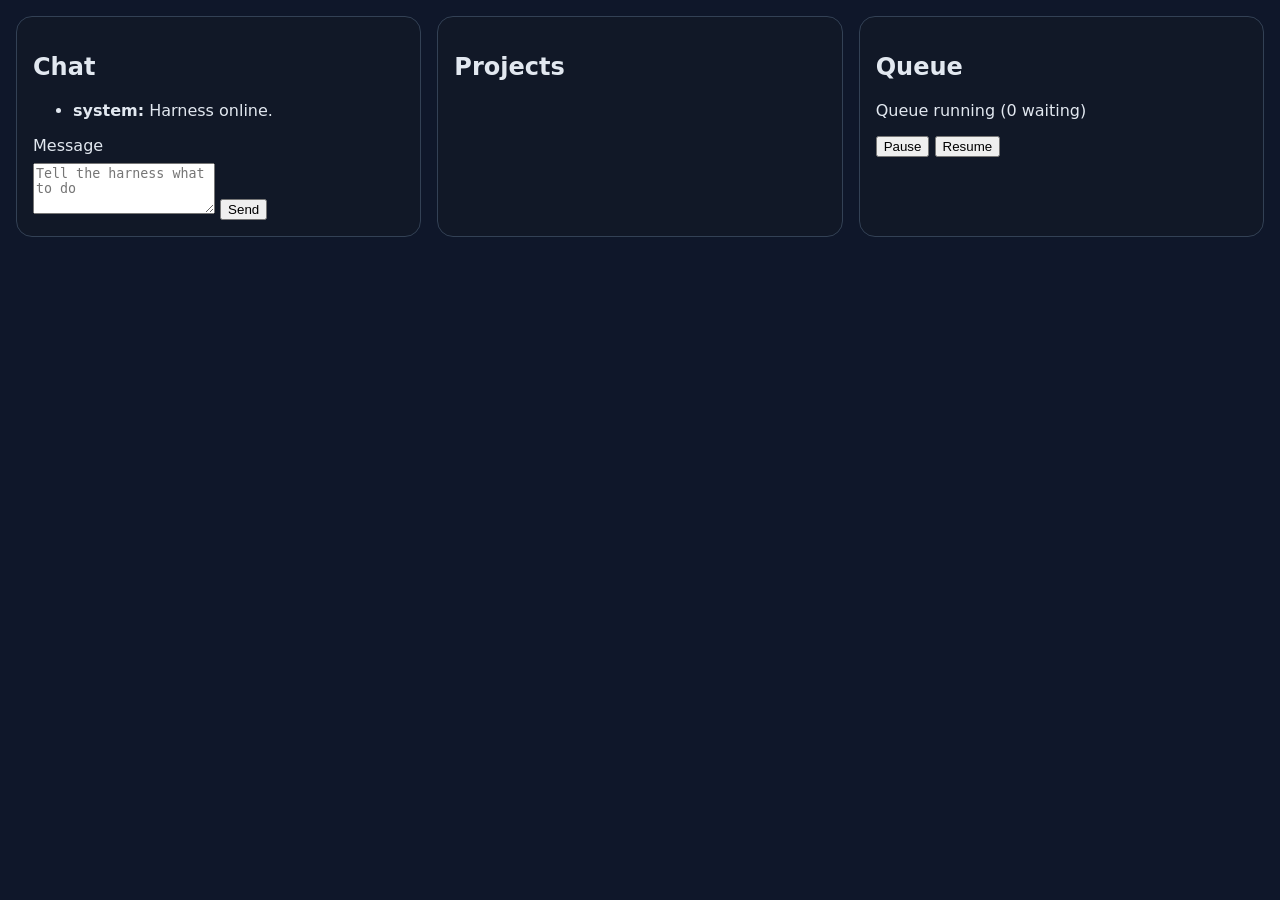
<file: jobs/harness-control-room/starter/index.html>
<!doctype html>
<html lang="en">
  <head>
    <meta charset="utf-8">
    <meta name="viewport" content="width=device-width, initial-scale=1">
    <title>Qaymark Control Room</title>
    <link rel="stylesheet" href="styles.css">
    <script defer src="app.js"></script>
  </head>
  <body>
    <main class="shell">
      <section class="panel chat-panel">
        <h1>Chat</h1>
        <ul id="chat-log" aria-live="polite"></ul>
        <form id="chat-form">
          <label class="field-label" for="chat-input">Message</label>
          <textarea id="chat-input" rows="3" placeholder="Tell the harness what to do"></textarea>
          <button id="send-message" type="submit" data-action="send-message">Send</button>
        </form>
      </section>
      <section class="panel">
        <h2>Projects</h2>
        <ul id="project-list"></ul>
      </section>
      <section class="panel">
        <h2>Queue</h2>
        <div id="status-panel"></div>
        <ul id="queue-list"></ul>
        <div class="actions">
          <button id="pause-queue" type="button" data-action="pause-queue">Pause</button>
          <button id="resume-queue" type="button" data-action="resume-queue">Resume</button>
        </div>
      </section>
    </main>
  </body>
</html>
</file>
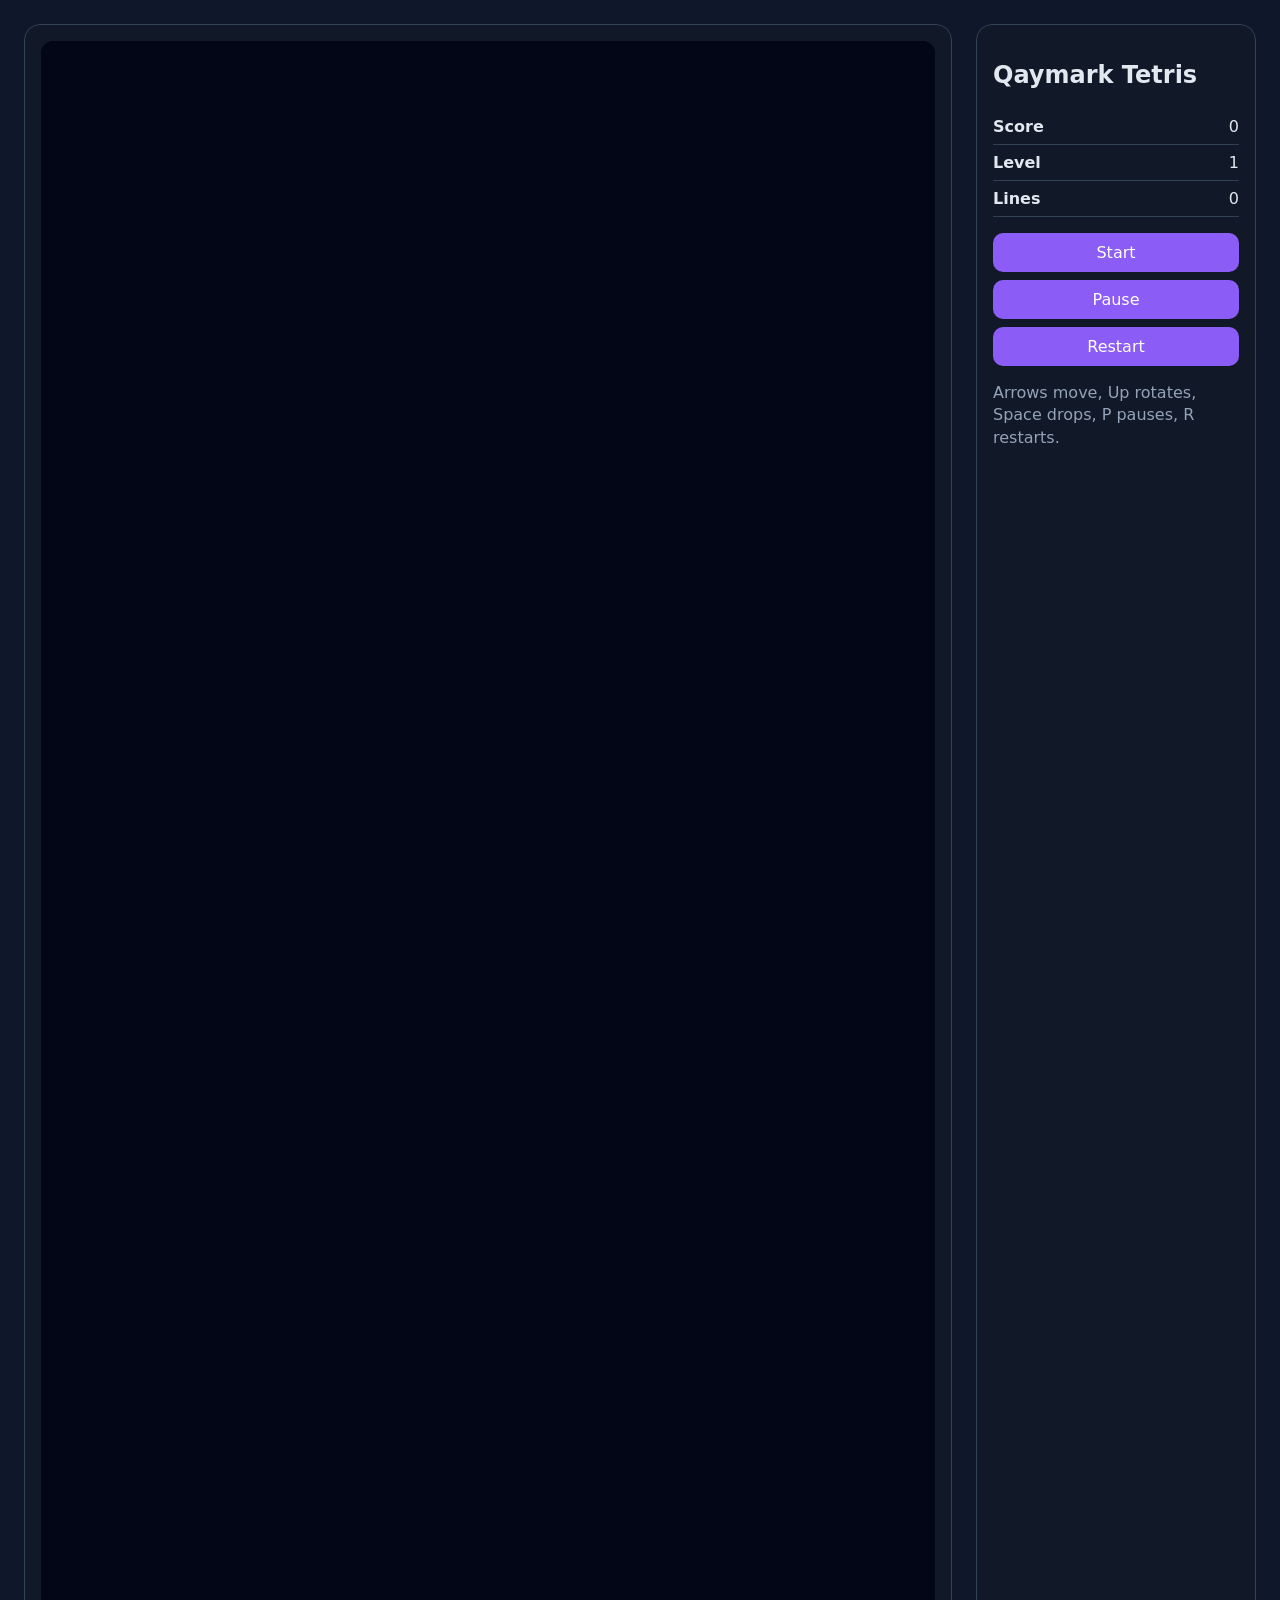
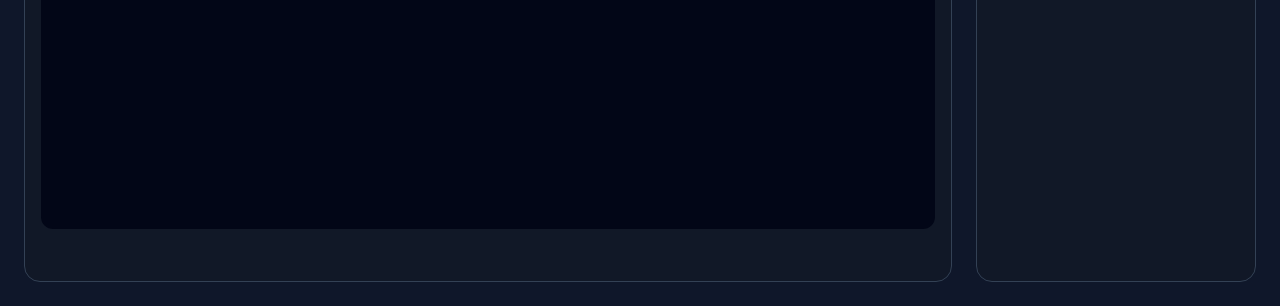
<file: jobs/tetris-web/starter/index.html>
<!doctype html>
<html lang="en">
  <head>
    <meta charset="utf-8">
    <meta name="viewport" content="width=device-width, initial-scale=1">
    <title>Qaymark Tetris</title>
    <link rel="stylesheet" href="styles.css">
    <script type="module" defer src="app.js"></script>
  </head>
  <body>
    <main class="shell">
      <section class="game">
        <canvas id="board" width="320" height="640" aria-label="Tetris board"></canvas>
        <p id="message" class="message" role="status"></p>
      </section>
      <aside class="hud">
        <h1>Qaymark Tetris</h1>
        <dl>
          <div><dt>Score</dt><dd id="score">0</dd></div>
          <div><dt>Level</dt><dd id="level">1</dd></div>
          <div><dt>Lines</dt><dd id="lines">0</dd></div>
        </dl>
        <div class="controls">
          <button id="start" type="button" data-action="start">Start</button>
          <button id="pause" type="button" data-action="pause">Pause</button>
          <button id="restart" type="button" data-action="restart">Restart</button>
        </div>
        <p class="help">Arrows move, Up rotates, Space drops, P pauses, R restarts.</p>
      </aside>
    </main>
  </body>
</html>
</file>
<file: jobs/harness-control-room/starter/styles.css>
* {
  box-sizing: border-box;
}

body {
  margin: 0;
  font-family: system-ui, sans-serif;
  background: #0f172a;
  color: #e2e8f0;
}

.shell {
  display: grid;
  gap: 1rem;
  grid-template-columns: repeat(auto-fit, minmax(260px, 1fr));
  padding: 1rem;
}

.panel {
  background: #111827;
  border: 1px solid #334155;
  border-radius: 16px;
  padding: 1rem;
}

.field-label {
  display: block;
  margin: 0 0 0.5rem;
}
</file>
<file: jobs/tetris-web/starter/styles.css>
* {
  box-sizing: border-box;
}

body {
  margin: 0;
  font-family: system-ui, sans-serif;
  background: #0f172a;
  color: #e2e8f0;
}

.shell {
  min-height: 100vh;
  display: grid;
  grid-template-columns: 1fr 280px;
  gap: 24px;
  padding: 24px;
}

.game,
.hud {
  background: #111827;
  border: 1px solid #334155;
  border-radius: 16px;
  padding: 16px;
}

#board {
  width: 100%;
  height: auto;
  display: block;
  background: #020617;
  border-radius: 12px;
}

.message {
  min-height: 1.5rem;
  margin: 12px 0 0;
  color: #fbbf24;
}

dl {
  margin: 0;
}

dl > div {
  display: flex;
  justify-content: space-between;
  padding: 8px 0;
  border-bottom: 1px solid #334155;
}

dt {
  font-weight: 700;
}

dd {
  margin: 0;
}

.controls {
  display: grid;
  gap: 8px;
  margin: 16px 0;
}

button {
  border: 0;
  border-radius: 10px;
  padding: 10px 12px;
  font: inherit;
  background: #8b5cf6;
  color: white;
  cursor: pointer;
}

button:hover {
  filter: brightness(1.05);
}

.help {
  margin: 0;
  color: #94a3b8;
  line-height: 1.4;
}

@media (max-width: 900px) {
  .shell {
    grid-template-columns: 1fr;
  }
}
</file>
